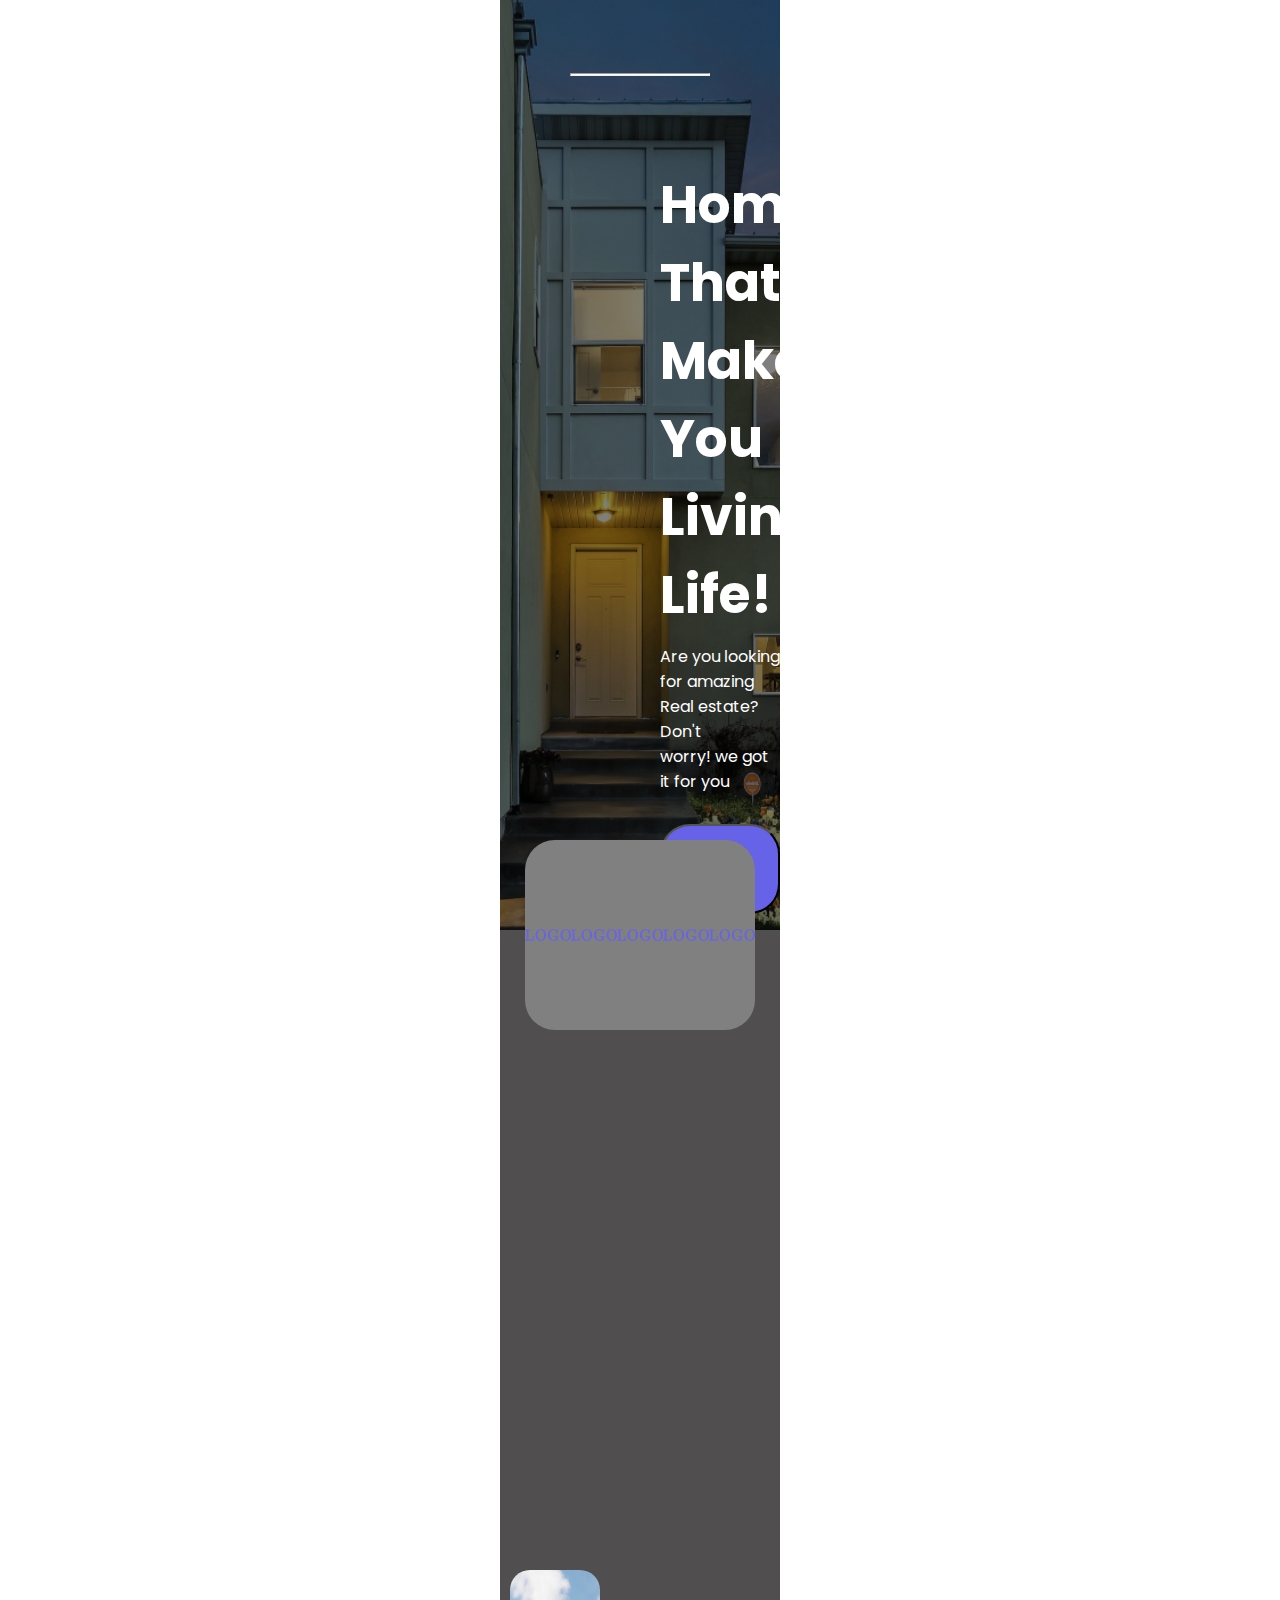
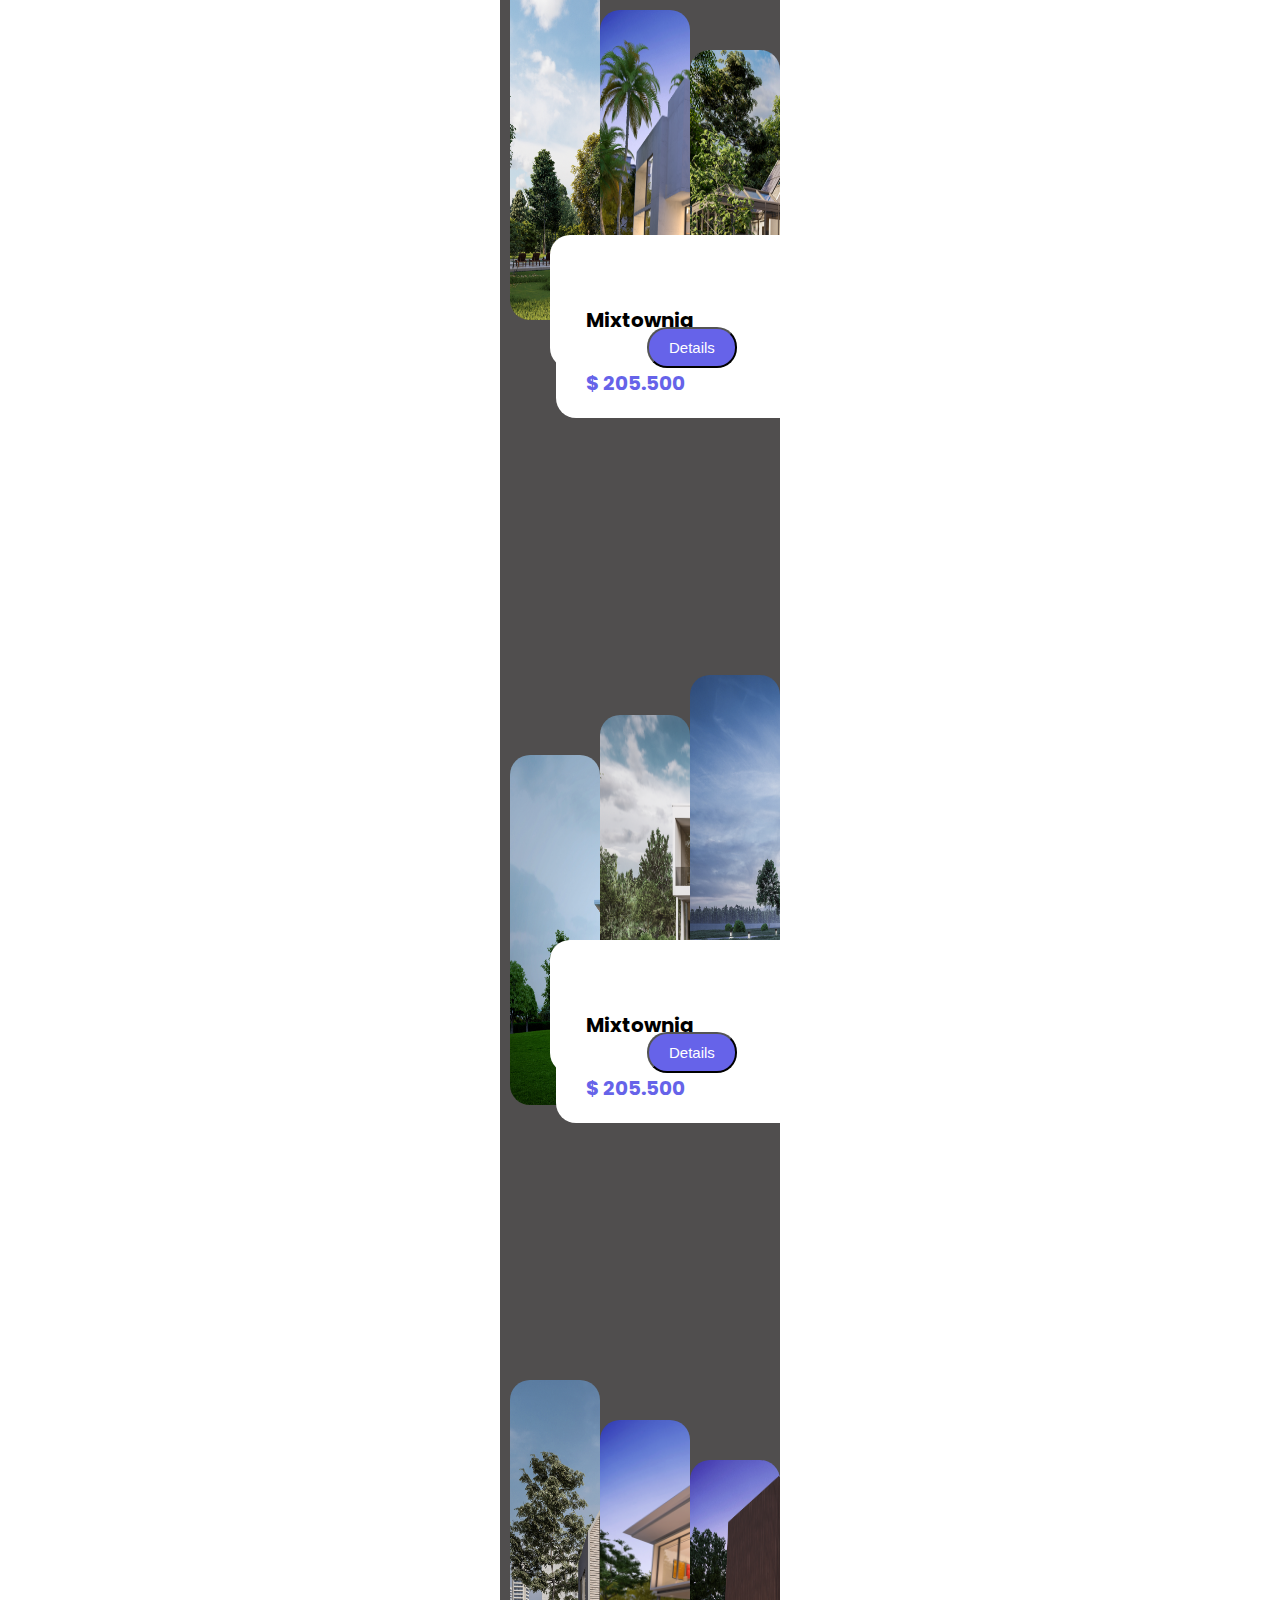
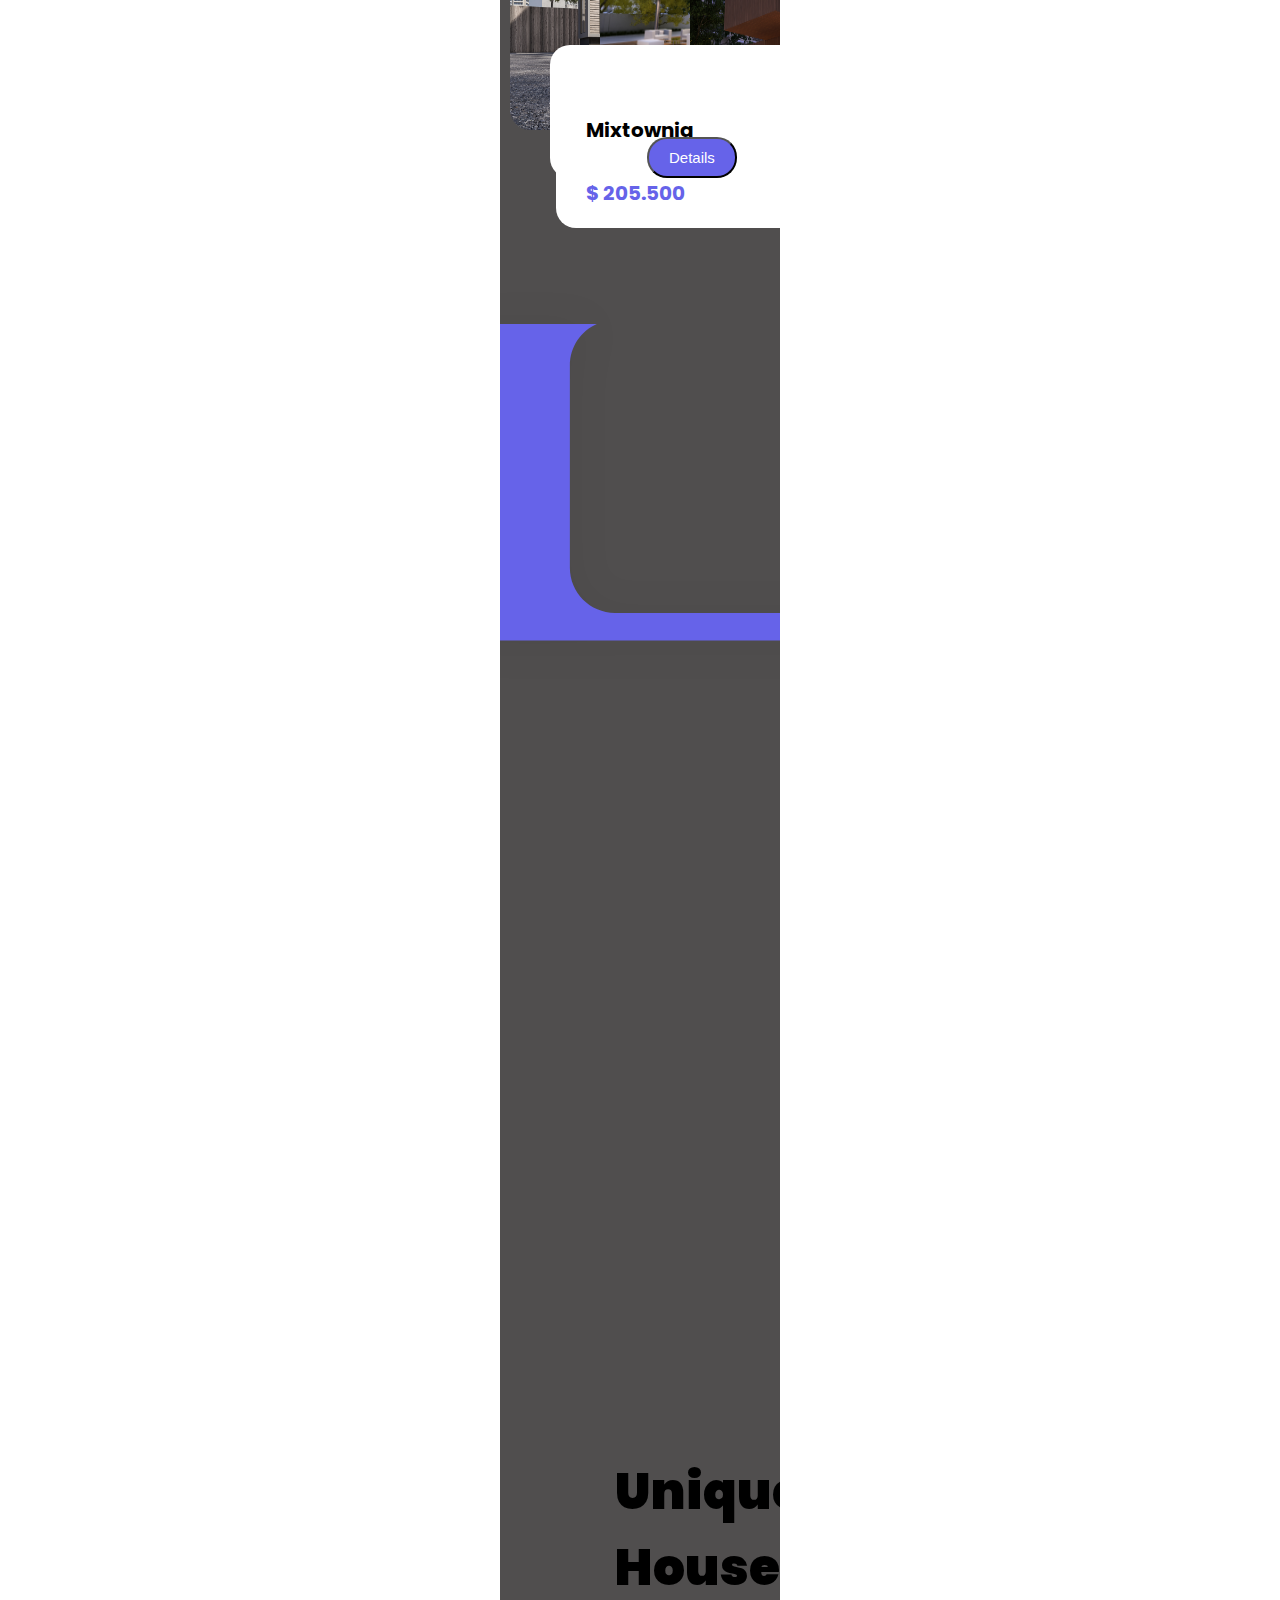
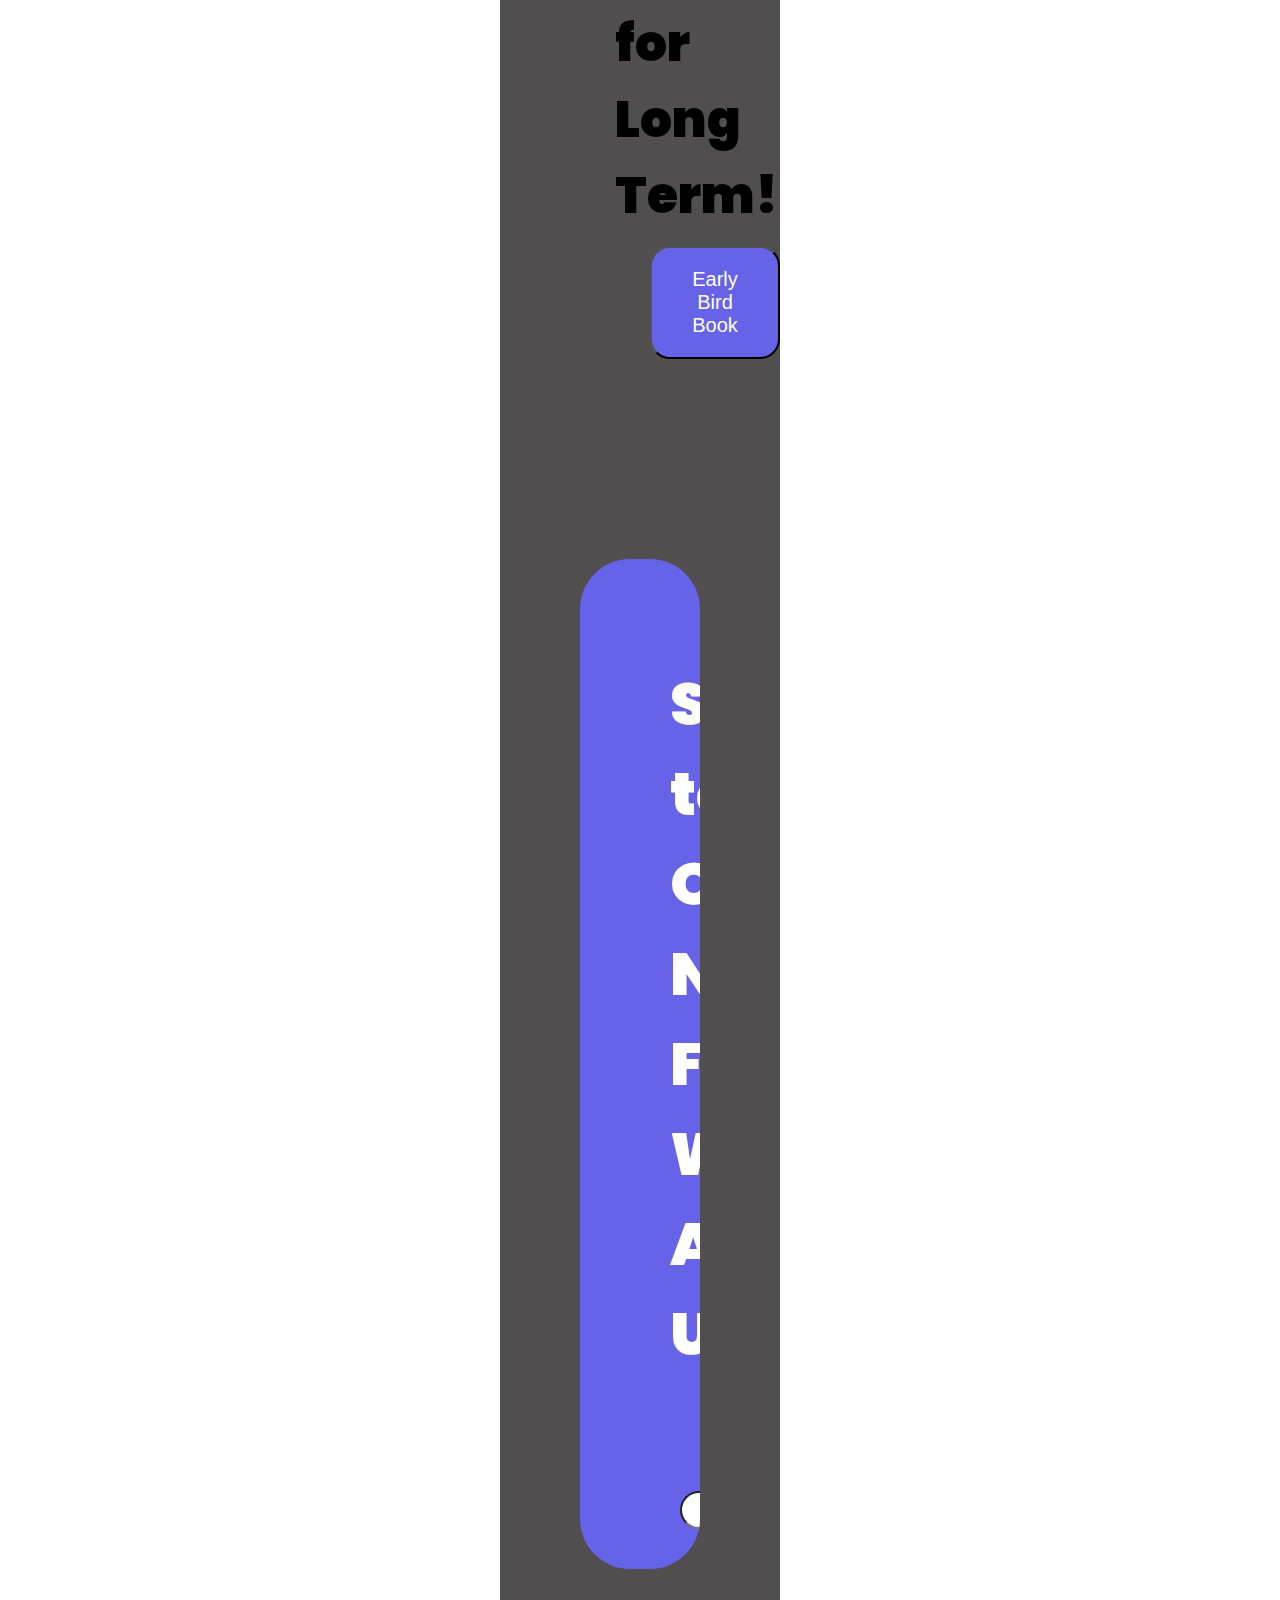
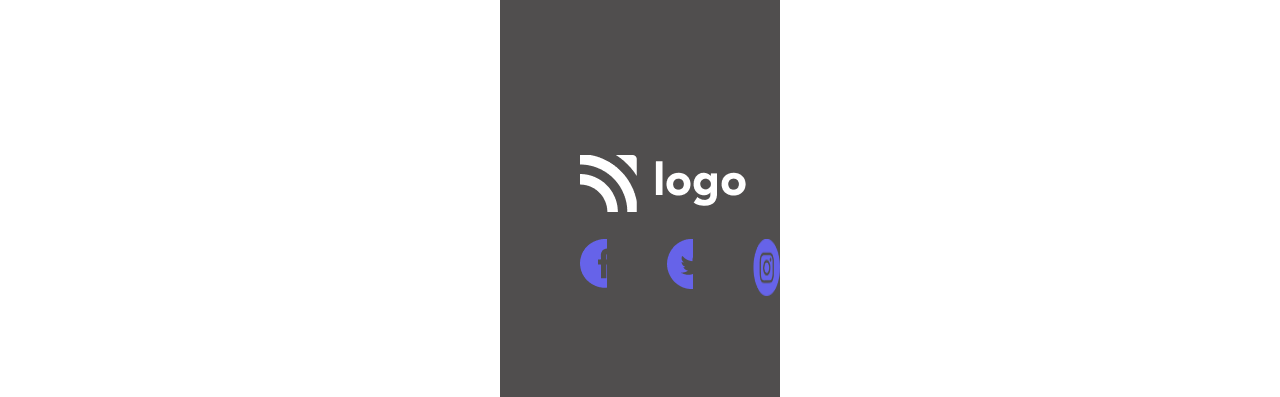
<file: frame 2/index.html>
<!DOCTYPE html>
<html lang="en">
<head>
    <meta charset="UTF-8">
    <meta http-equiv="X-UA-Compatible" content="IE=edge">
    <meta name="viewport" content="width=device-width, initial-scale=1.0">
    <title>Real State</title>
    <link rel="stylesheet" href="style.css">
    <!-- Addinf fonts -->
    <link rel="preconnect" href="https://fonts.googleapis.com">
    <link rel="preconnect" href="https://fonts.gstatic.com" crossorigin>
    <link href="https://fonts.googleapis.com/css2?family=Poppins:wght@200&family=Red+Rose:wght@300&family=Rubik+Iso&display=swap" rel="stylesheet">
    
</head>
<body onLoad="pageScroll()">
    
    
    <div>
        <header>
            <nav>
                <img src="white-logo1.png" alt="" srcset="" class="image" >
            
                <ul>
                    <li>Location</li>
                    <li>Blogs</li>
                    <li>Testimonials</li>
                    <li>Contact</li>
                </ul>
            </nav>
            <hr>
            <h1>Home That Makes <br />You Living Life!</h1>
            <p>
              Are you looking for amazing Real estate? Don't<br> worry! we got it for
              you
            </p>
            <button>Learn More</button>
        </header>
    </div>
    <div class="logo">
        <img src="logoName.svg" alt="" srcset="">
        <img src="logoName.svg" alt="" srcset="">
        <img src="logoName.svg" alt="" srcset="">
        <img src="logoName.svg" alt="" srcset="">
        <img src="logoName.svg" alt="" srcset="">
    </div>
    <footer>
        <div class="images">
            <h1>Our Best Estate,<br>
            <span>are Modern!</span></h1>
            <div class="top">
                <div class="image1">
                    <img src="cardImage1.png" alt="" srcset="" height="350px" width="320px">
                </div>
                <div class="image2">
                    <img src="cardImage2.png" alt="" srcset="" height="350px" width="320px">
                </div><div class="image3">
                    <img src="cardImage3.png" alt="" srcset="" height="350px" width="320px">
                </div>
            </div>
            <div class="sticker">
                <h3>Mixtownia</h3>
                <button>Details</button>
                <h5>$ 205.500</h5>
            </div>
            <div class="sticker12">
                <h3>Mixtownia</h3>
                <button>Details</button>
                <h5>$ 205.500</h5>
                
    
            </div>
            <div class="sticker3">
                <h3>Mixtownia</h3>
                <button>Details</button>
                <h5>$ 205.500</h5>
                
    
            </div>







            <div class="top1">
                <div class="image1">
                    <img src="cardImage4.png" alt="" srcset="" height="350px" width="320px">
                </div>
                <div class="image2">
                    <img src="cardImage5.png" alt="" srcset="" height="350px" width="320px">
                </div><div class="image3">
                    <img src="cardImage6.png" alt="" srcset="" height="350px" width="320px">
                </div>
            </div>
            <div class="sticker">
                <h3>Mixtownia</h3>
                <button>Details</button>
                <h5>$ 205.500</h5>
            </div>
            <div class="sticker12">
                <h3>Mixtownia</h3>
                <button>Details</button>
                <h5>$ 205.500</h5>
                
    
            </div>
            <div class="sticker3">
                <h3>Mixtownia</h3>
                <button>Details</button>
                <h5>$ 205.500</h5>
                
    
            </div>
    






            <div class="top">
                <div class="image1">
                    <img src="cardImage7.png" alt="" srcset="" height="350px" width="320px">
                </div>
                <div class="image2">
                    <img src="cardImage8.png" alt="" srcset="" height="350px" width="320px">
                </div><div class="image3">
                    <img src="cardImage9.png" alt="" srcset="" height="350px" width="320px">
                </div>
            </div>
            <div class="sticker">
                <h3>Mixtownia</h3>
                <button>Details</button>
                <h5>$ 205.500</h5>
            </div>
            <div class="sticker12">
                <h3>Mixtownia</h3>
                <button>Details</button>
                <h5>$ 205.500</h5>
                
    
            </div>
            <div class="sticker3">
                <h3>Mixtownia</h3>
                <button>Details</button>
                <h5>$ 205.500</h5>
                
    
            </div>
    
            <img src="featureImageBg1.svg" alt="" srcset="" height="400px" width="490px" class="bg1">
            <img src="featuresImage1.png" alt="" srcset="" height="350px" width="400px" class="feature1">



            <div class="header">
                <h1>Modern, Trendy,<br> Affordable </h1>
                <button>Early Bird Book</button>
            </div>




            

            <img src="featureImageBg2.png" alt="" srcset="" height="400px" width="490px" class="bg2">
            <br>
            <img src="featuresImage2.png" alt="" srcset="" height="350px" width="400px" class="feature2">


            <div class="header1">
                <h1>Unique House<br> for Long Term! </h1>
                
            </div>
            <button>Early Bird Book</button>

            



            <div class="newsletter">
                <h1>
                    Subscribe to Our Newsletter<br>For Weekly Article Update.
                </h1>
                <img src="mail.png" alt="" srcset=" " width="20px" class="mail">
                <div class="button">
                        
                        <button>Subscribe</button>
                </div>
                    
                <div class="input"> 
                        <input type="text" class="input" placeholder="       Enter" >
                </div>
                    
                    
                    
                </form>
           
            </div>
    
        





            <div class="right">
                

                <div class="list">
                   


                    <ul>
                        <h3>Location</h3>
                        
                        <li>America</li>
                       
                        <li>Asia</li>
                        <li>Europe</li>
                        <li>Africa</li>
                    </ul>


                    <ul>
                        <h3>Conact</h3>
                        <li>About Me</li>
                        <li>Teams</li>
                        <li>Profiles</li>
                        <li>FAQ</li>
                    </ul>




                    <ul>
                        <h3>Legals</h3>
                        <li>Privacy</li>
                        <li>Disclaimer</li>
                        <li>Terms</li>
                        <li>Company</li>
                      </ul>
                </div>
                


                <div class="whole">
                    <img src="white-logo1.png" alt="" srcset="">
                    
                    <div class="same">
                        <div><img src="facebook.png" alt="" srcset=""></div>
    
    
                        <div>
                            <img src="twitter.png" alt="" srcset="">
                        </div>
    
    
    
                        <img src="instagram.png" alt="" srcset="">
                    </div>


                </div>
                
            </div>
        </div>







        

                
    </footer>
    
    
</body>
</html>
</file>
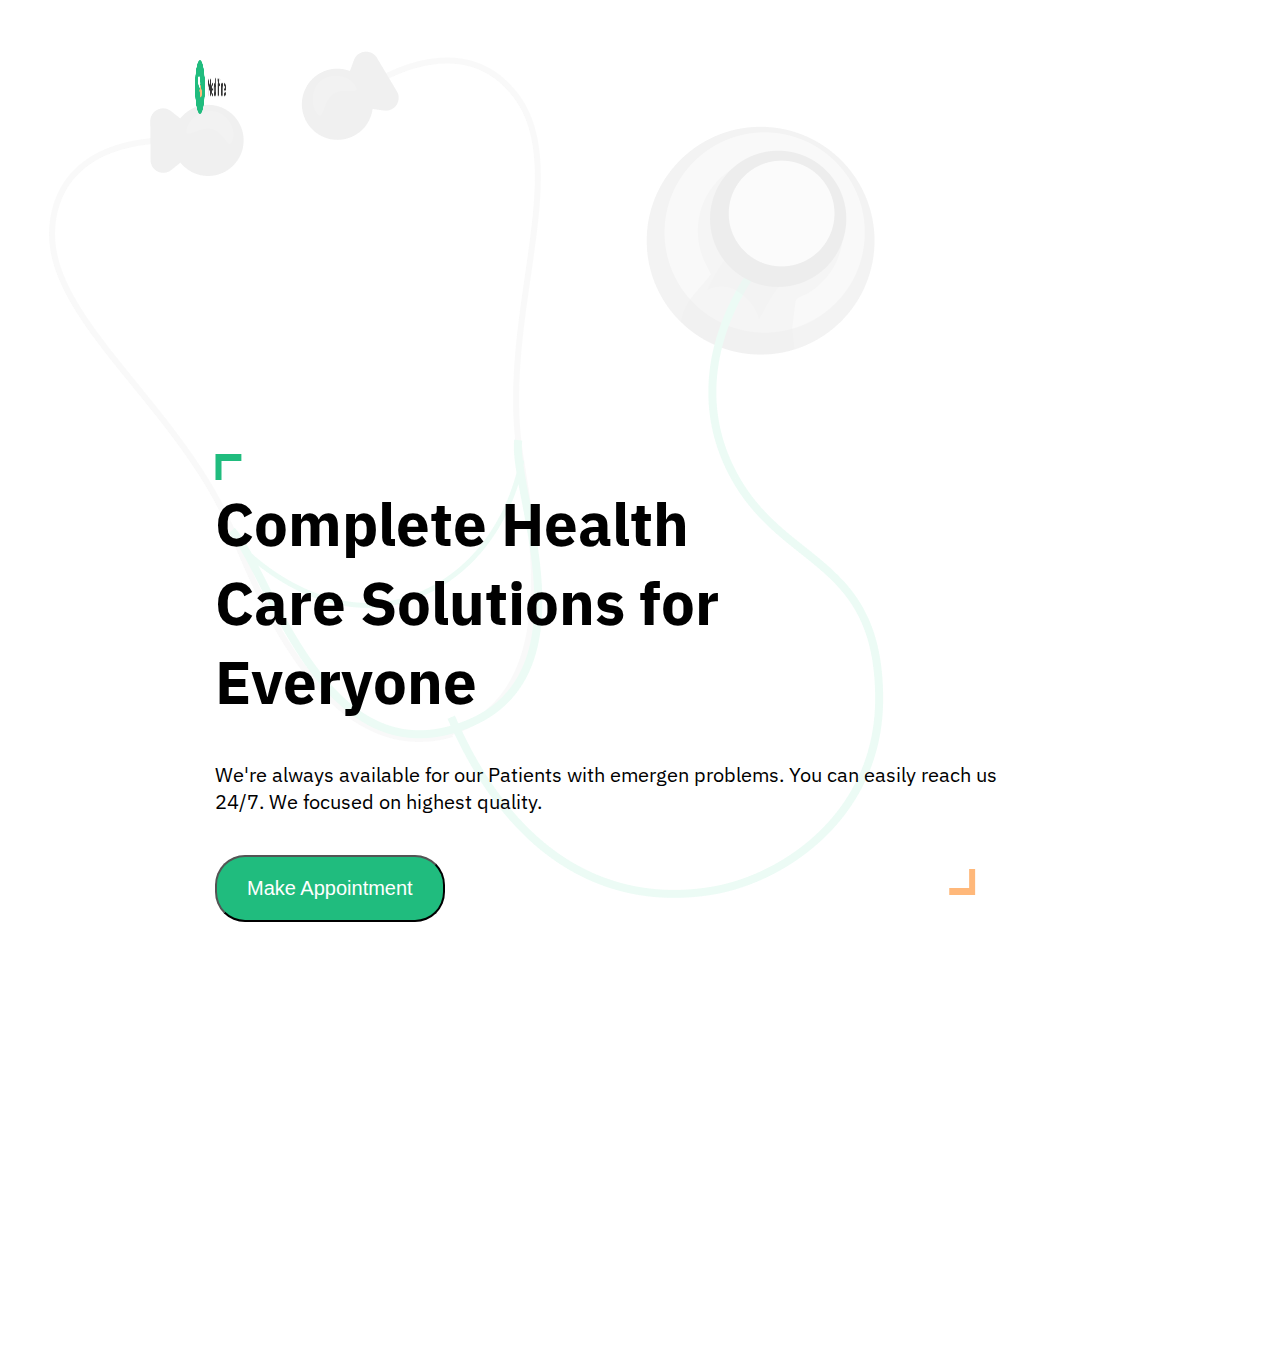
<file: frame 3/index.html>
<!DOCTYPE html>
<html lang="en">
<head>
    <meta charset="UTF-8">
    <meta http-equiv="X-UA-Compatible" content="IE=edge">
    <meta name="viewport" content="width=device-width, initial-scale=1.0">
    <title>Document</title>
    <link rel="stylesheet" href="style.css">
    <link rel="preconnect" href="https://fonts.googleapis.com" />
    <link rel="preconnect" href="https://fonts.gstatic.com" crossorigin />
    <link
      href="https://fonts.googleapis.com/css2?family=IBM+Plex+Sans:wght@200;300;400;500;600;700&family=Poppins:wght@200;300;400;500;600;700;800;900&display=swap"
      rel="stylesheet"
    />
</head>
<body>
    <nav>
        <img src="logo.png" alt="" srcset="">
            <ul class="list">
                <li>Home</li>
                <li>About Us</li>
                <li>Contact Us</li>
            </ul>
        
        
    </nav>
    <section><img src="greenBox.png" alt="" srcset="" class="greenBox" width="450px">
        <img src="doctor.png" alt="" srcset="" class="doctor" height="1000px"></section>
    

    <!-- <img src="doctor.png" alt="" srcset="" class="doctor" height="700px"> -->
    <div class="heading">
        <img src="topAngle.png" alt="" srcset="" class="topAngle">

        <h1>Complete Health <br>Care Solutions for <br> Everyone</h1>
        <p>
        We're always available for our Patients with emergen problems. You can
        easily reach us<br> 24/7. We focused on highest quality.
      </p>
      <button class="Appointment
      ">Make Appointment</button>
      <img src="bottomAngle.png" alt="" srcset="" class="bottom">

      <br>
      <br>
    </div>
    
    <!-- <img src="doctor.png" alt="" srcset="" class="doctor" height="700px"> -->
 
    
</body>
</html>
</file>
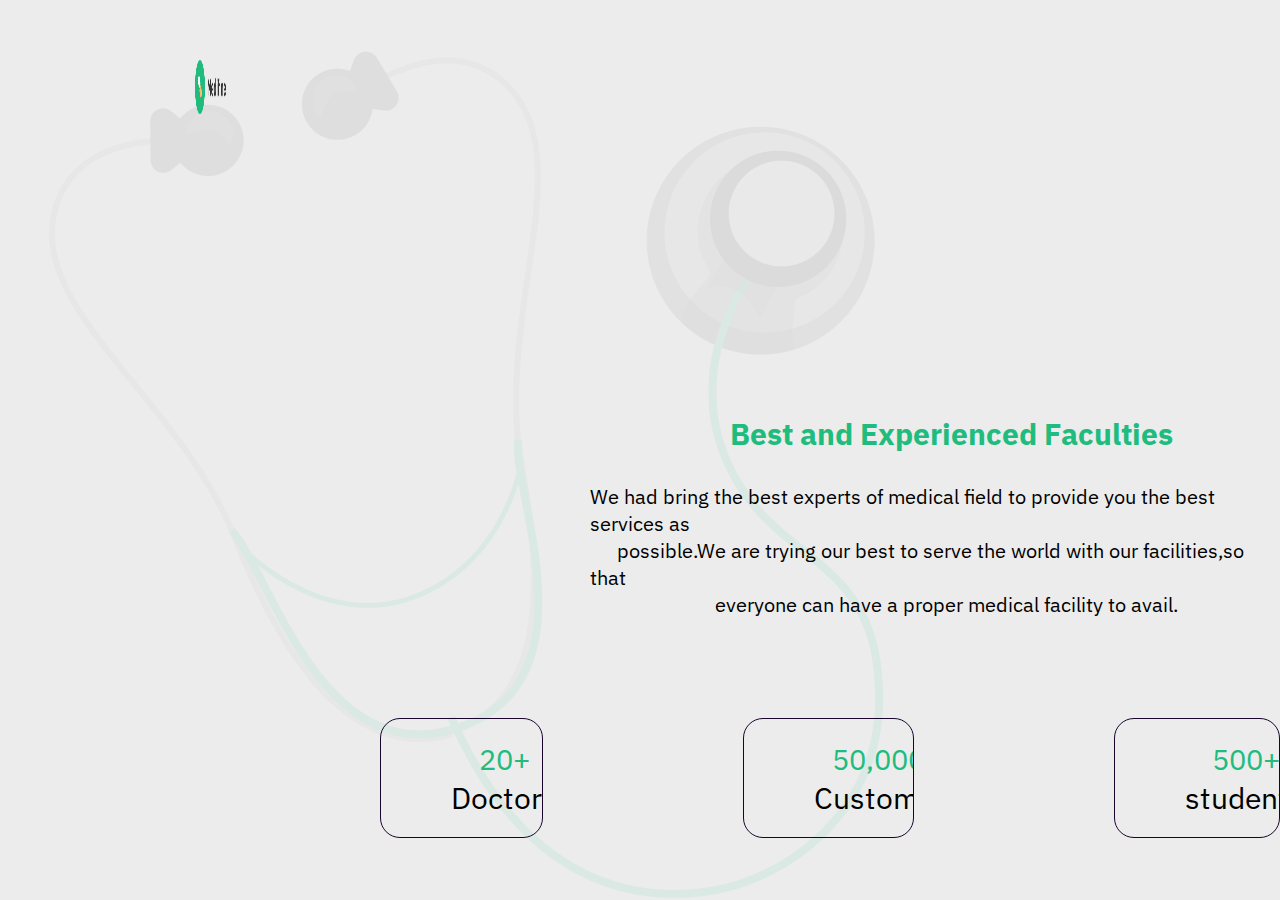
<file: frame4/index.html>
<!DOCTYPE html>
<html lang="en">
<head>
    <meta charset="UTF-8">
    <meta http-equiv="X-UA-Compatible" content="IE=edge">
    <meta name="viewport" content="width=device-width, initial-scale=1.0">
    <title>Document</title>
    <link rel="stylesheet" href="style.css">
    <link rel="preconnect" href="https://fonts.googleapis.com" />
    <link rel="preconnect" href="https://fonts.gstatic.com" crossorigin />
    <link
      href="https://fonts.googleapis.com/css2?family=IBM+Plex+Sans:wght@200;300;400;500;600;700&family=Poppins:wght@200;300;400;500;600;700;800;900&display=swap"
      rel="stylesheet"
    />
</head>
<body>
    <nav>
        <img src="logo.png" alt="" srcset="">
            <ul class="list">
                <li>Home</li>
                <li>About Us</li>
                <li>Contact Us</li>
            </ul>
    </nav>
    <!-- center part -->
    <h1>Best and Experienced Faculties</h1>
    <p>We had bring the best experts of medical field to provide you the best services as <br>
    <span>possible.We are trying our best to serve the world with our facilities,so that</span>
      <br>
    <span class="last">everyone can have a proper medical facility to avail.</span></p>

    <div class="box">
        <div class="doctor"><span>20+</span><br> Doctors</div>
        <div class="customer"><span>50,000+</span><br> Customers</div>
        <div class="student"><span>500+</span><br> students</div>
    </div>
</body>
</html>
</file>
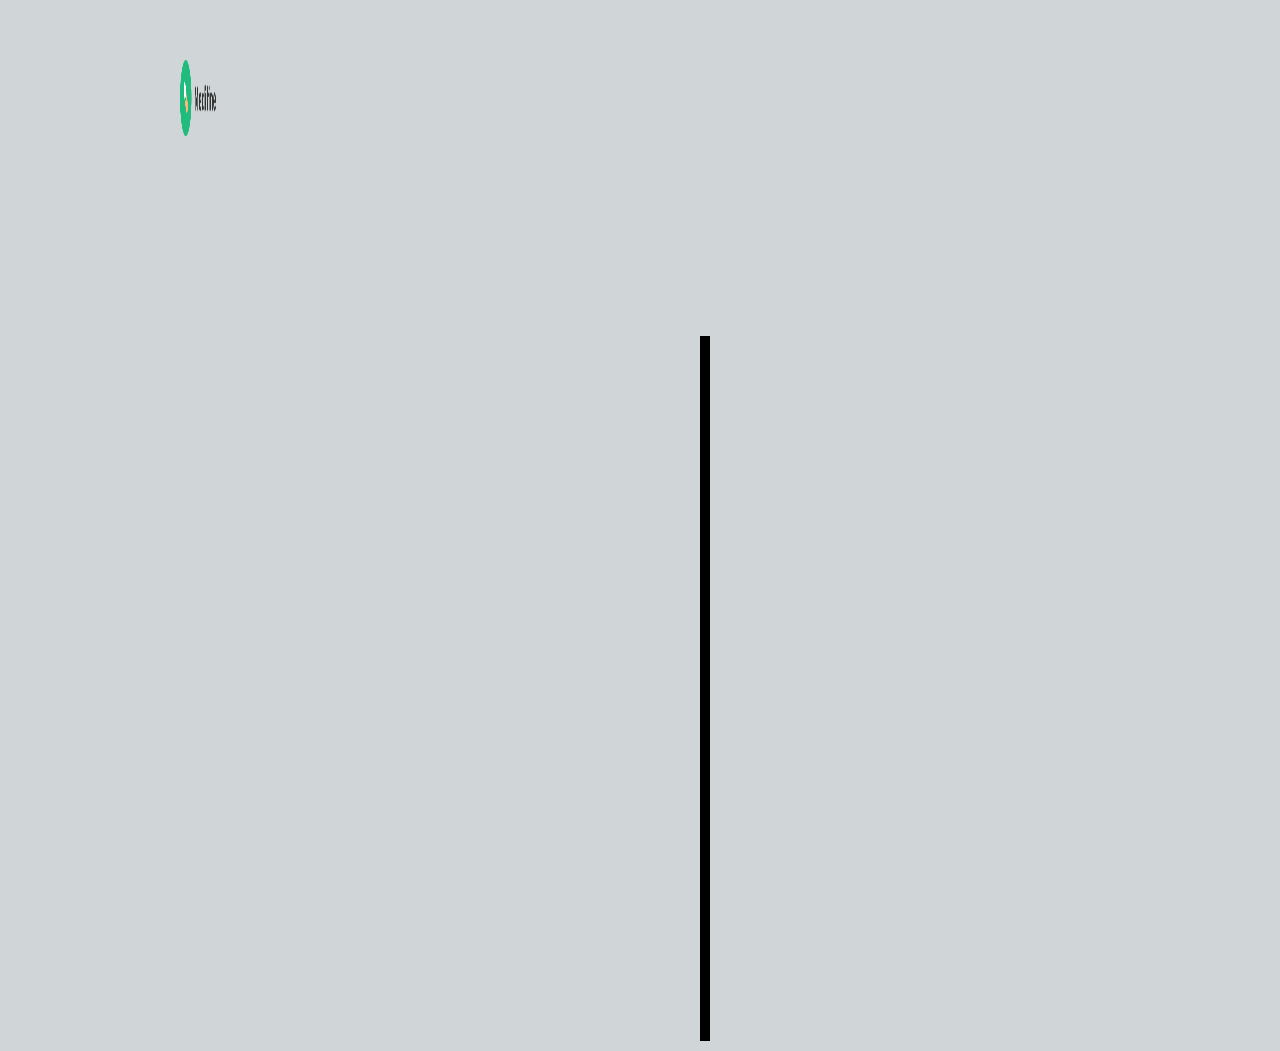
<file: frame5/index.html>
<!DOCTYPE html>
<html lang="en">
<head>
    <meta charset="UTF-8">
    <meta http-equiv="X-UA-Compatible" content="IE=edge">
    <meta name="viewport" content="width=device-width, initial-scale=1.0">
    <title>Document</title>
    <link rel="stylesheet" href="style.css">
</head>
<body>
    <nav>
        <img src="logo.png" alt="" srcset="" class="image">
        <ul>
            <li>Home</li>
            <li>About Us</li>
            <li>Contact Us</li>
        </ul>
    </nav>
    <div class="form">
        <h1>Contact Form</h1><br>
        <h3>Name</h3>
        <div class="input">
            <input type="text" placeholder="Enter your name" class="input">
        </div>
        
        <h3>Email</h3>
        <div class="input">
            <input type="email" name="" id="" placeholder="Enter your Email" class="input">
        </div>
        
        <h3>Message</h3>
        <div class="input">
            
            <textarea  id="address" cols="39" rows="10" placeholder="Enter your message"></textarea>
        </div>

        <button>Submit</button>
        
    </div>
</body>
</html>
</file>
<file: frame 2/style.css>
*{
    margin: 0px;
    padding: 0px;
    overflow: hidden;
    box-sizing: border-box;
}
body{font-family: Poppins;
}
header hr{
    margin-left: 70px;
    margin-right: 70px;
    height: 3px;
    margin-top: 20px;
    background-color: white;
}
header {
    background-image: linear-gradient(rgba(0, 0, 0, 0.5), rgba(0, 0, 0, 0.5)),
      url("mainBackground.png");
    background-position: center;
    background-repeat: no-repeat;
    background-size: cover;
    
    height: 940px;
    margin-left: 500px;
    margin-right: 500px;
    /* position: relativ
    e; 
    */
  }
header nav{
    display: flex;
    margin-top: 15px;
}
header nav .image{
    margin-left: 100px;
    
}
header nav ul{
    margin-left: 220px;
    display: flex;
    color: white;
    cursor: pointer;
    margin-top: 13px;
    font-weight: 200 ;
    gap: 25px;
    font-size: 15 px;
}
header h1{
    margin-top: 90px;
    color: white;
    margin-left: 160px;
    font-size: 52px;
}
header p{
    color: white;
    margin-left: 160px;
    margin-top: 10px;
}
header button{
    background-color: #6663e9;
    margin-left: 160px;
    color: white;
    cursor: pointer;
    margin-top: 30px;
    font-size: 20px;
    border-radius: 30px;
    font-weight: 40;
    padding: 20px 30px 20px 30px;
}
.logo{
    background-color: grey;
    margin: 0 35px;
    height: 190px;
    display: flex;
    align-items: center;
    margin-left: 525px;
    margin-right: 525px;
    justify-content: space-evenly;
    border-radius: 30px;
    position: relative;
    /* width: 1500px; */
    bottom: 100px;
    margin-bottom: -200px;
    
}
footer .images{
    background-color: rgb(80, 78, 78);
    /* height: 100px; */
    margin-left: 500px;
    margin-right: 500px;
   
    padding-top: 20px;

}

footer .images h1{
    margin-left:345px;
    font-weight:900;
    font-size: 50px;
    margin-top: 160px;
    margin-bottom: 80px;
    
}
footer .images h1 span{
    margin-left: 30px;
}
html{
    overflow:scroll;
}

footer .images .top{
    justify-content: space-evenly;
    margin-bottom: 200px;
    display: flex;
   
}
footer .images .top .image1{
    height: 350px;
    width: 320px;
    margin-left:10px;
    border-radius: 20px;
    
}
footer .images .top .image2{
    border-radius: 20px;
    height: 350px;
    margin-top: 40px;
    width: 320px;

}

footer .images .top .image3{
    border-radius: 20px;
    height: 350px;
    margin-top: 80px;
    width: 320px;
}







footer .images .top1{
    justify-content: space-evenly;
    margin-bottom: 200px;
    display: flex;
   
}
footer .images .top1 .image1{
    height: 350px;
    width: 320px;
    margin-left:10px;
    margin-top: 80px;
    border-radius: 20px;
    
}
footer .images .top1 .image2{
    border-radius: 20px;
    height: 350px;
    margin-top: 40px;
    width: 320px;

}

footer .images .top1 .image3{
    border-radius: 20px;
    height: 350px;
    margin-top: 0px;
    width: 320px;
}
footer .images .bg1{
    margin-left: 00px;
    margin-top: 20px;
    
}






footer .images .sticker{
    background-color: white;
    display: inline-block;
    margin-left: 50px;
    border-radius: 20px;
    margin-top: -2000px;
    /* display: inline; */
    margin-bottom: 250px;
    padding-top: 20px;
    padding-left: 90px;
    padding-right: 90px;
    padding-bottom: 20px;
}
footer .images .sticker h3{
    font-size: 20px;
    margin-left: -60px;
    font-weight: 1500;
}
footer .images .sticker button{
    margin-left: 1px;
    align-items: end;
    justify-content: end;
    margin-right: px;
    font-size: 15px;
    border-radius: 20px;
    background-color: #6663e9;
    color: white;
    cursor: pointer;
    padding: 10px 20px 10px 20px;
}
footer .images .sticker h5{
    font-size: 20px;
    margin-left: -60px;
    color: #6663e9;
}

footer .images .sticker12{
    background-color: white;
    display:inline-block;
    margin-left: 56px;
    border-radius: 20px;
    margin-top: -400px;
    margin-bottom: 250px;
    padding-top: 20px;
    padding-left: 90px;
    padding-right: 90px;
    padding-bottom: 20px;
}
footer .images .sticker12 h3{
    font-size: 20px;
    margin-left: -60px;
    font-weight: 1500;
}
footer .images .sticker12 button{
    margin-left: 1px;
    align-items: end;
    justify-content: end;
    margin-right: px;
    font-size: 15px;
    border-radius: 20px;
    background-color: #6663e9;
    color: white;
    cursor: pointer;
    padding: 10px 20px 10px 20px;
}
footer .images .sticker12 h5{
    font-size: 20px;
    margin-left: -60px;
    color: #6663e9;
}
footer .images .sticker3{
    background-color: white;
    display: inline-block;
    margin-left: 56px;
    border-radius: 20px;
    margin-top: -400px;
    margin-bottom: 250px;
    padding-top: 20px;
    padding-left: 90px;
    padding-right: 90px;
    padding-bottom: 20px;
}
footer .images .sticker3 h3{
    font-size: 20px;
    margin-left: -60px;
    font-weight: 1500;
}
footer .images .sticker3 button{
    margin-left: 1px;
    align-items: end;
    justify-content: end;
    margin-right: px;
    font-size: 15px;
    border-radius: 20px;
    background-color: #6663e9;
    color: white;
    cursor: pointer;
    padding: 10px 20px 10px 20px;
}
footer .images .sticker3 h5{
    font-size: 20px;
    margin-left: -60px;
    color: #6663e9;


}
footer .images .bg1{
    margin-top: -200px;
}
footer .images .feature1{
    margin-bottom: 100px;
    border-radius: 20px;
    margin-left: -400px;
}
footer .images .header{
    margin-left: 250px;
    margin-top: -550px;
    /* color: white; */
}
footer .images .header button{
    margin-left: 350px;
    padding: 20px 25px 20px 25px;
    margin-top: -240px;
    border-radius: 20px;
    cursor: pointer;
    color: white;
    font-size: 20px;
    background-color: #6663e9;
}


footer .images .bg2{
    margin-top: 300px;
    margin-left: 530px;
}
footer .images .feature2{
    margin-left: 525px;
    margin-top: -600px;
    margin-bottom: 120px;
    border-radius: 20px;
}

footer .images .header1{
    margin-left: -230px;
    margin-top: -550px;
    /* margin-bottom: -200px; */
}

footer .images  button{
    margin-left: 150px;
    padding: 20px 25px 20px 25px;
    margin-top: -240px;
    border-radius: 20px;
    color: white;
    cursor: pointer;
    font-size: 20px;
    background-color: #6663e9;
  
}
footer .images .newsletter{
    background-color: #6663e9;
    margin-left: 80px;
    border-radius: 50px;
    margin-right: 80px;
    margin-top: 200px;
}
footer .images .newsletter h1{
    margin-left: 90px;
    color: white;
    margin-top: 100px;
    font-size: 60px;
}
footer .images .newsletter .mail{
    margin-left: 130px;
    margin-top: 0px;
}
footer .images .newsletter .button button{
    margin-left: 550px;
    margin-top: 1px;
    color: #6663e9;
    padding-top: 10px;
    padding-bottom: 10px;
   
    background-color: white;

}
footer .images .newsletter .input{
    margin-top: -47px;
    /* position: fixed ; */
    border-radius: 20px;
    
    width: 450px;

    font-size: 30px;
    margin-left: 50px; 
    margin-bottom: 20px;
}

footer .images .right{
    margin-top: 150px;
    margin-left: 80px;
    /* display: flex; */
}
footer .images .right .whole{
    margin-top: -150px;
    margin-bottom: 100px;
}



footer .images .right .same{
    /* margin-top: -100px; */
    cursor: pointer;
    padding-top: 20px;
    display: flex;
    margin-bottom: 0px;
    gap: 60px;
   
}


footer .images .right .list{
    display: flex;
    margin-left: 450px;
    margin-top: 1px;
    font-size: 20px;
    /* padding-bottom: 20px; */
    /* padding-right: 50px; */
    cursor: pointer;
    /* height: 200px; */
    gap: 80px;
}
</file>
<file: frame 3/style.css>
*{
    margin: 0px;
    padding: 0px;
    overflow: hidden;
    box-sizing: border-box;
}
body{
    background-image: url(stethoscope.png);
    background-repeat: no-repeat;
    font-family: "IBM Plex Sans", sans-serif;
    
}
nav{
    display: flex;
    margin-left: 195px;
    margin-top: 60px;
}
nav .list{
    display: flex;
    gap: 50px;
    margin-left: 1000px;
    font-weight: 1000;
    font-size: 20px;
    cursor: pointer;
    
}
.greenBox{
    margin-left: 1470px;
    margin-top: 150px;
    /* padding-top: 300px; */
    display: inline;
    /* position: fixed; */
}
html{
    overflow: scroll;
}
.doctor{
    margin-left: 1300px;
    margin-top: -370px;
    display: block;
    /* background-color: blanchedalmond; */
}

.heading{
    margin-top: -900px;
    /* background-color: blue; */
    width: 1000px;
    margin-left: 20px;
    margin-bottom: 20px;
    padding-left: 195px;
    /* display: inline; */
}
.heading h1{
    font-size: 60px;
    
}
.heading p{
    padding-top: 40px;
    font-size: 20px;
   
}
.heading .Appointment{
    margin-top: 40px;
    font-size: 20px;
    padding: 20px 30px;
    color: white;
    border-radius: 30px;
    cursor: pointer;
    background-color:#20bc7e;
}
.bottom{
    padding-left: 500px;
    
}
</file>
<file: frame4/style.css>
*{
    margin: 0px;
    padding: 0px;
    overflow: hidden;
    box-sizing: border-box;
}
body{
    background-image: url(stethoscope.png);
    background-repeat: no-repeat;
    font-family: "IBM Plex Sans", sans-serif;
    background-color: #ECECEC;
}
nav{
    display: flex;
    margin-left: 195px;
    margin-top: 60px;
}
nav .list{
    display: flex;
    gap: 50px;
    margin-left: 1000px;
    font-weight: 1000;
    font-size: 20px;
    cursor: pointer;
    
}
h1{
    margin-left: 730px;
    margin-top: 300px;
    font-size: 30px;
    color: #20bc7e;
}
p{
    margin-left: 590px;
    margin-top: 30px;
    font-size: 20px;
}
p span{
    margin-left: 27px;
}
p .last{
    margin-left: 125px;
}
.box{
    display: flex;
    margin-top: 100px;
    margin-left: 380px;
   
    border-color:white;
    
    box-shadow: 20px;
    font-size: 20px;
    gap: 200px;
}
.box .doctor{
    
    cursor: pointer;
    border: 1px solid black;
    padding: 20px 70px 20px 70px;
    border-radius: 20px;
    font-size: 30px;
    border-color: rgb(25, 5, 44);
    
}
.box .doctor span{
    margin-left: 28px;
    color: #20bc7e;
    font-size: 29px;
}
.box .customer{
    
    cursor: pointer;
    border: 1px solid black;
    padding: 20px 70px 20px 70px;
    border-radius: 20px;
    font-size: 30px;
    border-color: rgb(25, 5, 44);
    
}
.box .customer span{
    margin-left: 18px;
    color: #20bc7e;
    font-size: 29px;
}
.box .student{
    
    cursor: pointer;
    border: 1px solid black;
    padding: 20px 70px 20px 70px;
    border-radius: 20px;
    font-size: 30px;
    border-color: rgb(25, 5, 44);
    
}
.box .student span{
    margin-left: 27px;
    color: #20bc7e;
    font-size: 29px;
}
</file>
<file: frame5/style.css>
*{
    margin: 0px;
    padding: 0px;
    overflow: hidden;
    box-sizing: border-box;
}
body{
    background-color: #d0d6d8;
}
nav{
    display: flex;
    margin-top: 60px;
}
nav .image{
    
    margin-left: 180px;
}
nav ul{
    display: flex;
    margin-left: 1000px;
    gap: 70px;
    font-size: 20px;
    font-weight: 30;
    cursor: pointer;
    margin-top: 30px;
}
html{
    overflow:scroll;
}
.form{
    margin-top: 200px;
    border: 5px solid black;
    background-color: azure;
    margin-left: 700px;
    margin-right: 790px;
    /* border-color: rgb(128, 26, 26); */
}
.input #address{
    padding-left: 20px;
    font-size: 20px;
}
.form h1{
    font-size: 60px;
    margin-left: 80px;
}
.form h3{
    margin-bottom: 4px;
    margin-top: 7px;
    padding-left: 20px;
    font-size: 30px;
}
.form .input{
    padding-left: 20px;
    font-size: 20px;
    padding-right: 200px;
    border-radius: 20px;
    margin-left: 1px;
}
.form button{
    font-size: 25px;
    background-color:#20bc7e;
    color: white;
    cursor: pointer;
    margin-top: 40px;
    border-radius: 20px;
    margin-left: 20px;
    padding-left:200px;
    padding-top: 10px;
    padding-bottom: 10px;
    padding-right: 200px;
    margin-bottom: 20px;
}
</file>
